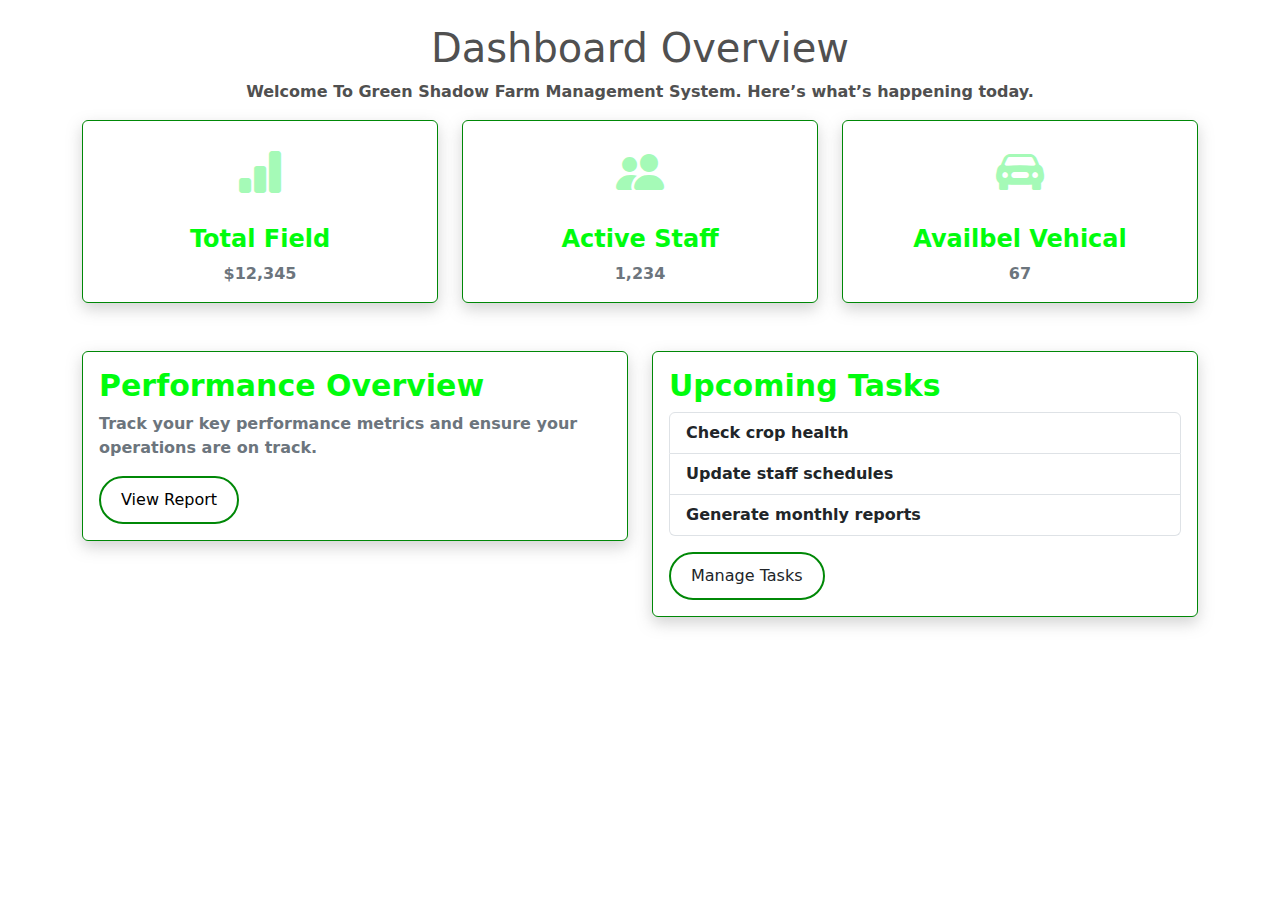
<file: page/dashbordCont.html>
<!DOCTYPE html>
<html lang="en">
<head>
    <meta charset="UTF-8">
    <meta name="viewport" content="width=device-width, initial-scale=1.0">
    <title>DashbordCont</title>
    <link rel="stylesheet" href="../assets/style/dashbordCont.css">
    <link href="https://cdn.jsdelivr.net/npm/bootstrap@5.3.3/dist/css/bootstrap.min.css" rel="stylesheet"
    integrity="sha384-QWTKZyjpPEjISv5WaRU9OFeRpok6YctnYmDr5pNlyT2bRjXh0JMhjY6hW+ALEwIH" crossorigin="anonymous">
<script src="https://ajax.googleapis.com/ajax/libs/jquery/3.7.1/jquery.min.js"></script>
<link href="https://cdn.jsdelivr.net/npm/bootstrap-icons/font/bootstrap-icons.css" rel="stylesheet">

</head>
<body>

    <div class="container py-4">
        <div class="dashboard-header">
            <h1>Dashboard Overview</h1>
            <p>Welcome To Green Shadow Farm Management System. Here’s what’s happening today.</p>
        </div>

        <div class="row g-4">
            <!-- First Row of Cards -->
            <div class="col-md-4">
                <div style="border: 1px solid #008807;"  class="card text-center">
                    <div class="card-body">
                        <i class="card-icon bi bi-bar-chart-fill"></i>
                        <h5 style="color: #00fc0d;" class="card-title mt-3">Total Field</h5>
                        <p class="card-text">$12,345</p>
                    </div>
                </div>
            </div>
            <div class="col-md-4">
                <div style="border: 1px solid #008807;"  class="card text-center">
                    <div class="card-body">
                        <i  class="card-icon bi bi-people-fill"></i>
                        <h5 style="color: #00fc0d;" class="card-title mt-3">Active Staff</h5>
                        <p class="card-text">1,234</p>
                    </div>
                </div>
            </div>
            <div class="col-md-4">
                <div style="border: 1px solid #008807;"  class="card text-center">
                    <div class="card-body">
                        <i class="card-icon bi bi-car-front-fill"></i>
                        <h5 style="color: #00fc0d;" class="card-title mt-3">Availbel Vehical</h5>
                        <p class="card-text">67</p>
                    </div>
                </div>
            </div>
        </div>

        <div class="row g-4 mt-4">
            <!-- Second Row of Cards -->
            <div class="col-md-6">
                <div style="border: 1px solid #008807;" class="card">
                    <div class="card-body">
                        <h5 style="color: #00fc0d; font-size:30px; " class="card-title">Performance Overview</h5>
                        <p class="card-text">Track your key performance metrics and ensure your operations are on track.</p>
                        <a href="../page/report.html" style="background-color: #ffffff; border: 2px solid #008807; color: #000000;  border-radius: 60px;  padding: 10px 20px; font-size: 16px; text-decoration: none; transition: all 0.3s ease-in-out;" class="btn btn-success" onmouseover="this.style.backgroundColor='#008807'; this.style.color='#ffffff';" onmouseout="this.style.backgroundColor='#ffffff'; this.style.color='#000000';" onclick="this.style.backgroundColor='#004d1a'; this.style.color='#ffffff';">View Report</a>
                    </div>
                </div>
            </div>
            <div class="col-md-6">
                <div style="border: 1px solid #008807;"  class="card">
                    <div class="card-body">
                        <h3 style="color: #00fc0d; font-size:30px;" class="card-title">Upcoming Tasks</h3>
                        <ul class="list-group">
                            <li style="font-weight: 800;" class="list-group-item">Check crop health</li>
                            <li style="font-weight: 800;"  class="list-group-item">Update staff schedules</li>
                            <li style="font-weight: 800;"  class="list-group-item">Generate monthly reports</li>
                        </ul>
                        <a href="../page/logsPage.html" style="background-color: #ffffff; border: 2px solid #008807; border-radius: 60px; padding: 10px 20px; font-size: 16px; text-decoration: none; transition: all 0.3s ease-in-out;" class="btn mt-3" onmouseover="this.style.backgroundColor='#008807'; this.style.color='#ffffff';" onmouseout="this.style.backgroundColor='#ffffff'; this.style.color='#000000';" onclick="this.style.backgroundColor='#004d1a'; this.style.color='#ffffff';">Manage Tasks</a>
                    </div>
                </div>
            </div>
        </div>
        
    </div>

    <script src="https://cdn.jsdelivr.net/npm/bootstrap@5.3.3/dist/js/bootstrap.bundle.min.js"
    integrity="sha384-p0QXQNG+Fr8rrQF1qcNf05N2a5W5aOhpPTjURH8fVSw8N9kxYBOf9FNog0k2pg0G" 
    crossorigin="anonymous"></script>
    
</body>
</html>
</file>
<file: assets/style/dashbordCont.css>
/* General Styles */
body {
    font-family: 'Poppins', sans-serif;
    margin: 0;
    padding: 0;
}

.sidebar h3 {
    font-family: inherit;
}

/* Frame Styling */
#mainContentFrame {
    height: 90vh;
    border: none;
    background-color: #f8f9fa;
}

.container-fluid {
    background-color: #ffffff;
}

.offcanvas {
    background-color: #ffffff;
}

.dash-btn a:hover, 
.dash-btn a:active {
    background-color: #4caf50;
    color: #ffffff;
    transform: scale(1.05);
    box-shadow: 0 6px 12px rgba(0, 0, 0, 0.3);
}

/* Card Styles */
.card {
    transition: transform 0.3s, box-shadow 0.3s;
    border: 1px solid #7dff55;
    background-color: #ffffff;
    box-shadow: 0 6px 15px rgba(136, 136, 136, 0.377);
}

.card:hover {
    transform: scale(1.01);
    box-shadow: 0 6px 15px rgba(1, 255, 22, 0.377);
    border: 1px solid #7dff55;
}

.dashboard-header {
    text-align: center;
    margin-bottom: 0px;
    color: #505050;
    font-weight: 800;
}

.card-icon {
    font-size: 3rem;
    color: #a5fab7;
}

.btn{
    border: 2px solid #ffffff;
    border-radius: 60px;
}
.btn:hover {
    border: 1px solid #ffffff;
    border-radius: 60px;
}   

.card-title {
    font-size: 1.5rem;
    font-weight: 600;
}

.card-text {
    font-size: 1rem;
    color: #6c757d;
    font-weight: 800;
}

/* Responsive Adjustments */
@media (max-width: 767px) {
    #content-wrapper {
        padding-top: 4rem;
    }
}

@media (min-width: 992px) {
    #mainContentFrame {
        height: 95vh;
    }
}
</file>
